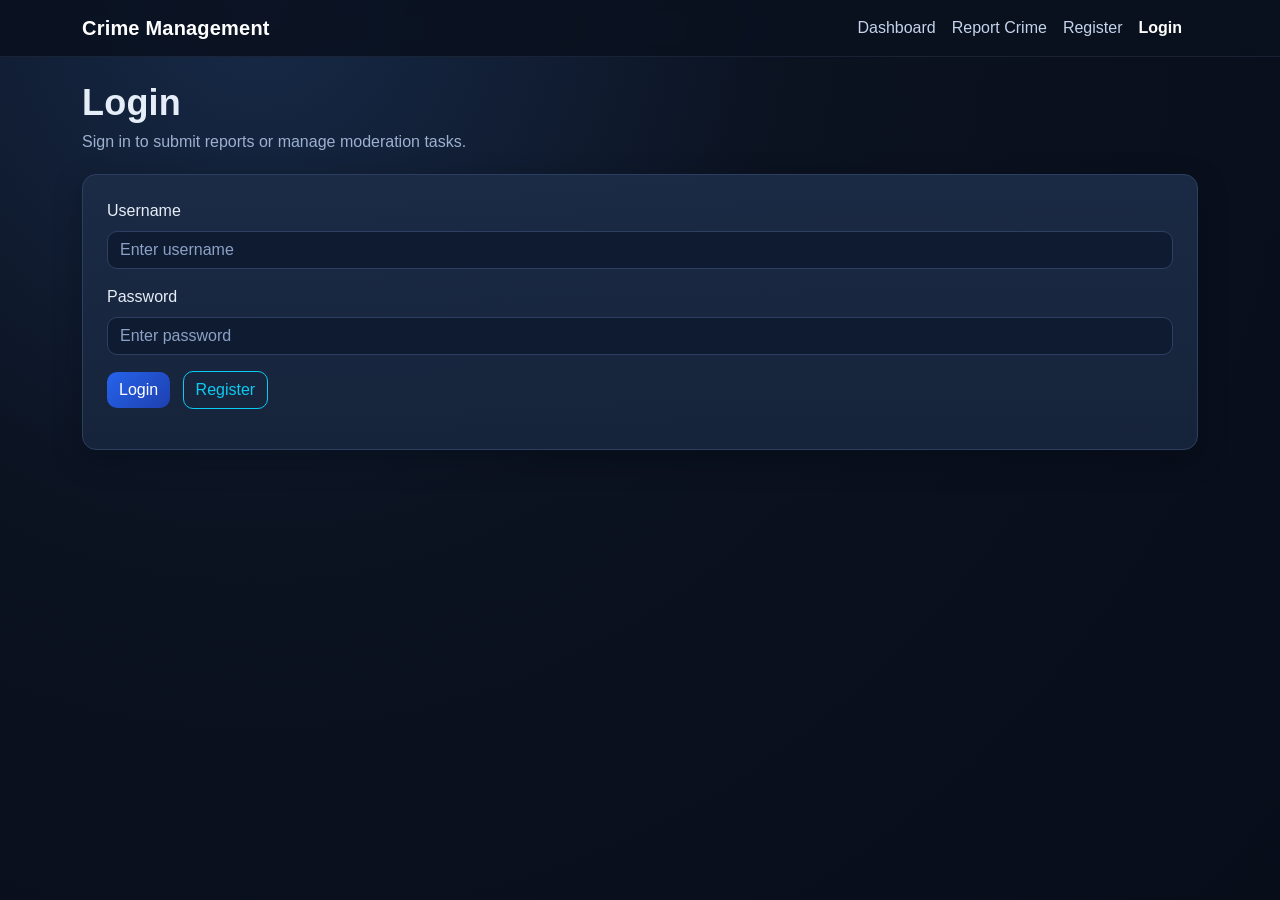
<file: frontend/login.html>
<!DOCTYPE html>
<html lang="en">
<head>
  <meta charset="UTF-8">
  <meta name="viewport" content="width=device-width, initial-scale=1.0">
  <title>Login</title>
  <link href="https://cdn.jsdelivr.net/npm/bootstrap@5.3.0/dist/css/bootstrap.min.css" rel="stylesheet">
  <link rel="stylesheet" href="css/styles.css">
</head>
<body>
  <nav class="navbar navbar-expand-lg navbar-dark bg-dark">
    <div class="container">
      <a class="navbar-brand" href="index.html">Crime Management</a>
      <button class="navbar-toggler" type="button" data-bs-toggle="collapse" data-bs-target="#mainNav" aria-controls="mainNav" aria-expanded="false" aria-label="Toggle navigation">
        <span class="navbar-toggler-icon"></span>
      </button>
      <div class="collapse navbar-collapse" id="mainNav">
        <ul class="navbar-nav ms-auto align-items-lg-center">
          <li class="nav-item"><a class="nav-link nav-dashboard" href="index.html">Dashboard</a></li>
          <li class="nav-item"><a class="nav-link nav-report" href="report.html">Report Crime</a></li>
          <li class="nav-item"><a class="nav-link nav-mycases" href="my-cases.html">My cases</a></li>
          <li class="nav-item"><a class="nav-link nav-admin" href="admin.html">Admin</a></li>
          <li class="nav-item"><a class="nav-link nav-rejected" href="rejected.html">Rejected</a></li>
          <li class="nav-item dropdown d-none" id="navNotifWrap">
            <button class="btn btn-link nav-link dropdown-toggle text-white text-decoration-none py-2" type="button" data-bs-toggle="dropdown" data-bs-auto-close="outside" aria-expanded="false">
              Alerts <span class="badge bg-danger rounded-pill d-none" id="notifBadge">0</span>
            </button>
            <ul class="dropdown-menu dropdown-menu-dark dropdown-menu-end shadow border-secondary" style="min-width: 300px; max-height: 380px; overflow-y: auto;" id="notifMenu">
              <li><span class="dropdown-item-text text-secondary small px-3 py-2">Loading…</span></li>
            </ul>
          </li>
          <li class="nav-item"><a class="nav-link nav-register" href="register.html">Register</a></li>
          <li class="nav-item"><a class="nav-link nav-auth active" href="login.html">Login</a></li>
          <li class="nav-item ms-lg-2"><span id="navUserBadge" class="user-badge d-none"></span></li>
        </ul>
      </div>
    </div>
  </nav>

  <main class="container py-4 auth-shell">
    <h1 class="page-title">Login</h1>
    <p class="page-subtitle">Sign in to submit reports or manage moderation tasks.</p>

    <div class="card form-card p-4">
      <form id="loginForm">
        <div class="mb-3">
          <label for="username" class="form-label">Username</label>
          <input id="username" type="text" class="form-control" placeholder="Enter username">
        </div>

        <div class="mb-3">
          <label for="password" class="form-label">Password</label>
          <input id="password" type="password" class="form-control" placeholder="Enter password">
        </div>

        <button id="loginBtn" type="submit" class="btn btn-primary">Login</button>
        <button id="logoutBtn" type="button" class="btn btn-outline-light ms-2">Logout</button>
        <a href="register.html" class="btn btn-outline-info ms-2">Register</a>
      </form>
      <p id="authMessage" class="mt-3 mb-0"></p>
    </div>
  </main>

  <script src="https://cdn.jsdelivr.net/npm/bootstrap@5.3.0/dist/js/bootstrap.bundle.min.js"></script>
  <script src="js/api.js"></script>
  <script src="js/app-shell.js"></script>
  <script src="js/auth.js"></script>
</body>
</html>
</file>
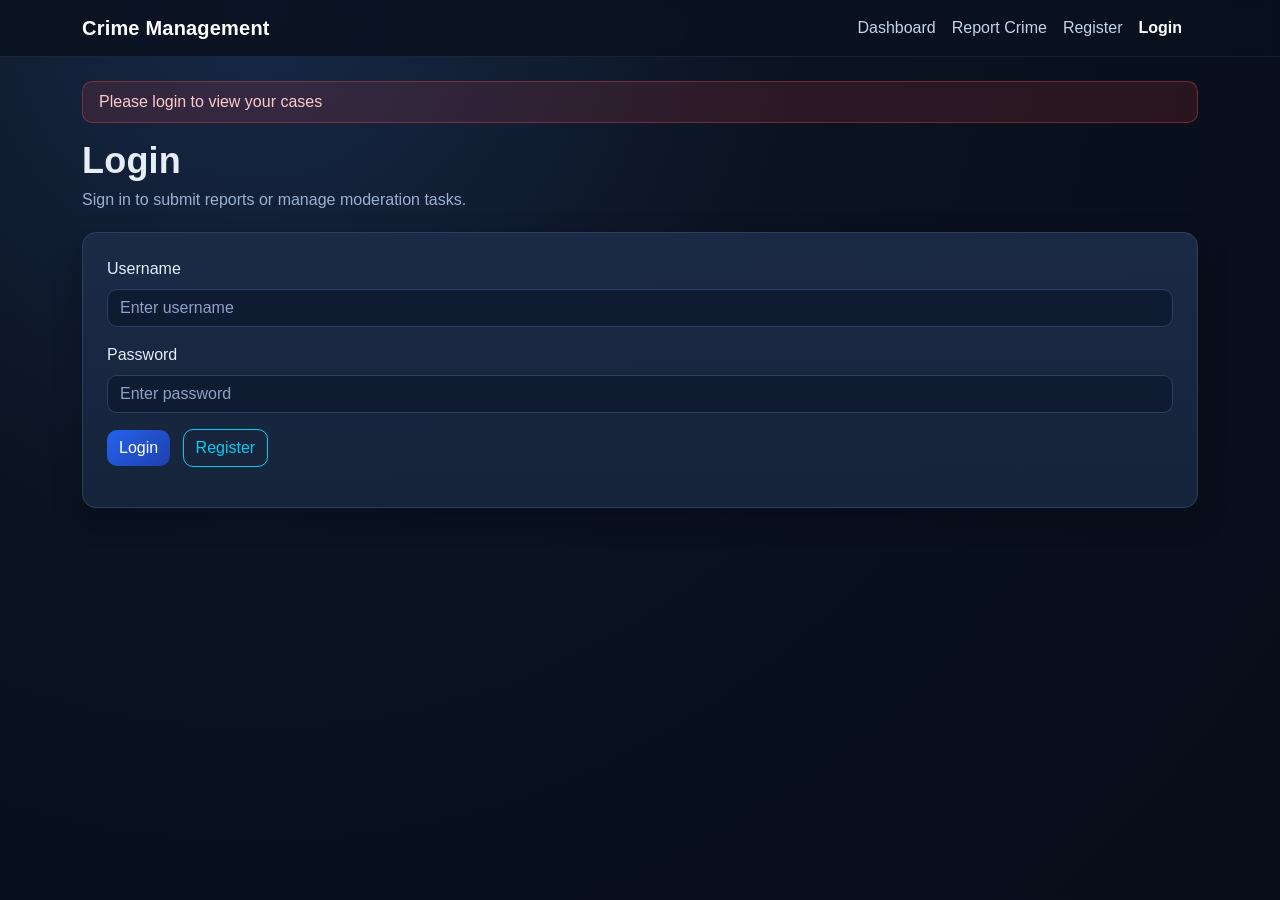
<file: frontend/my-cases.html>
<!DOCTYPE html>
<html lang="en">
<head>
  <meta charset="UTF-8">
  <meta name="viewport" content="width=device-width, initial-scale=1.0">
  <title>My cases</title>
  <link href="https://cdn.jsdelivr.net/npm/bootstrap@5.3.0/dist/css/bootstrap.min.css" rel="stylesheet">
  <link rel="stylesheet" href="css/styles.css">
</head>
<body>
  <nav class="navbar navbar-expand-lg navbar-dark bg-dark">
    <div class="container">
      <a class="navbar-brand" href="index.html">Crime Management</a>
      <button class="navbar-toggler" type="button" data-bs-toggle="collapse" data-bs-target="#mainNav" aria-controls="mainNav" aria-expanded="false" aria-label="Toggle navigation">
        <span class="navbar-toggler-icon"></span>
      </button>
      <div class="collapse navbar-collapse" id="mainNav">
        <ul class="navbar-nav ms-auto align-items-lg-center">
          <li class="nav-item"><a class="nav-link nav-dashboard" href="index.html">Dashboard</a></li>
          <li class="nav-item"><a class="nav-link nav-report" href="report.html">Report Crime</a></li>
          <li class="nav-item"><a class="nav-link nav-mycases active" href="my-cases.html">My cases</a></li>
          <li class="nav-item"><a class="nav-link nav-admin" href="admin.html">Admin</a></li>
          <li class="nav-item"><a class="nav-link nav-rejected" href="rejected.html">Rejected</a></li>
          <li class="nav-item dropdown d-none" id="navNotifWrap">
            <button class="btn btn-link nav-link dropdown-toggle text-white text-decoration-none py-2" type="button" data-bs-toggle="dropdown" data-bs-auto-close="outside" aria-expanded="false">
              Alerts <span class="badge bg-danger rounded-pill d-none" id="notifBadge">0</span>
            </button>
            <ul class="dropdown-menu dropdown-menu-dark dropdown-menu-end shadow border-secondary" style="min-width: 300px; max-height: 380px; overflow-y: auto;" id="notifMenu">
              <li><span class="dropdown-item-text text-secondary small px-3 py-2">Loading…</span></li>
            </ul>
          </li>
          <li class="nav-item"><a class="nav-link nav-register" href="register.html">Register</a></li>
          <li class="nav-item"><a class="nav-link nav-auth" href="login.html">Login</a></li>
          <li class="nav-item ms-lg-2"><span id="navUserBadge" class="user-badge d-none"></span></li>
        </ul>
      </div>
    </div>
  </nav>

  <main class="container py-4">
    <h1 class="page-title">My cases</h1>
    <p id="myCasesMessage" class="mb-3"></p>
    <p class="page-subtitle">Every report you have filed and its current status. <a href="report.html" class="link-light">Submit a new report</a></p>

    <div class="surface-card">
      <div class="panel-header">
        <h5 class="mb-0">Your reports</h5>
        <span class="text-secondary small" id="myCasesCount">0</span>
      </div>
      <div class="table-responsive mt-2">
        <table class="table table-dark table-striped crime-table mb-0">
          <thead>
            <tr>
              <th>ID</th>
              <th>Status</th>
              <th>Title</th>
              <th>Type</th>
              <th>Description</th>
              <th>Location</th>
              <th>Submitted</th>
            </tr>
          </thead>
          <tbody id="myCasesListBody">
            <tr>
              <td colspan="7" class="text-center text-secondary">Loading…</td>
            </tr>
          </tbody>
        </table>
      </div>
    </div>
  </main>

  <script src="https://cdn.jsdelivr.net/npm/bootstrap@5.3.0/dist/js/bootstrap.bundle.min.js"></script>
  <script src="js/api.js"></script>
  <script src="js/app-shell.js"></script>
  <script src="js/my-cases.js"></script>
</body>
</html>
</file>
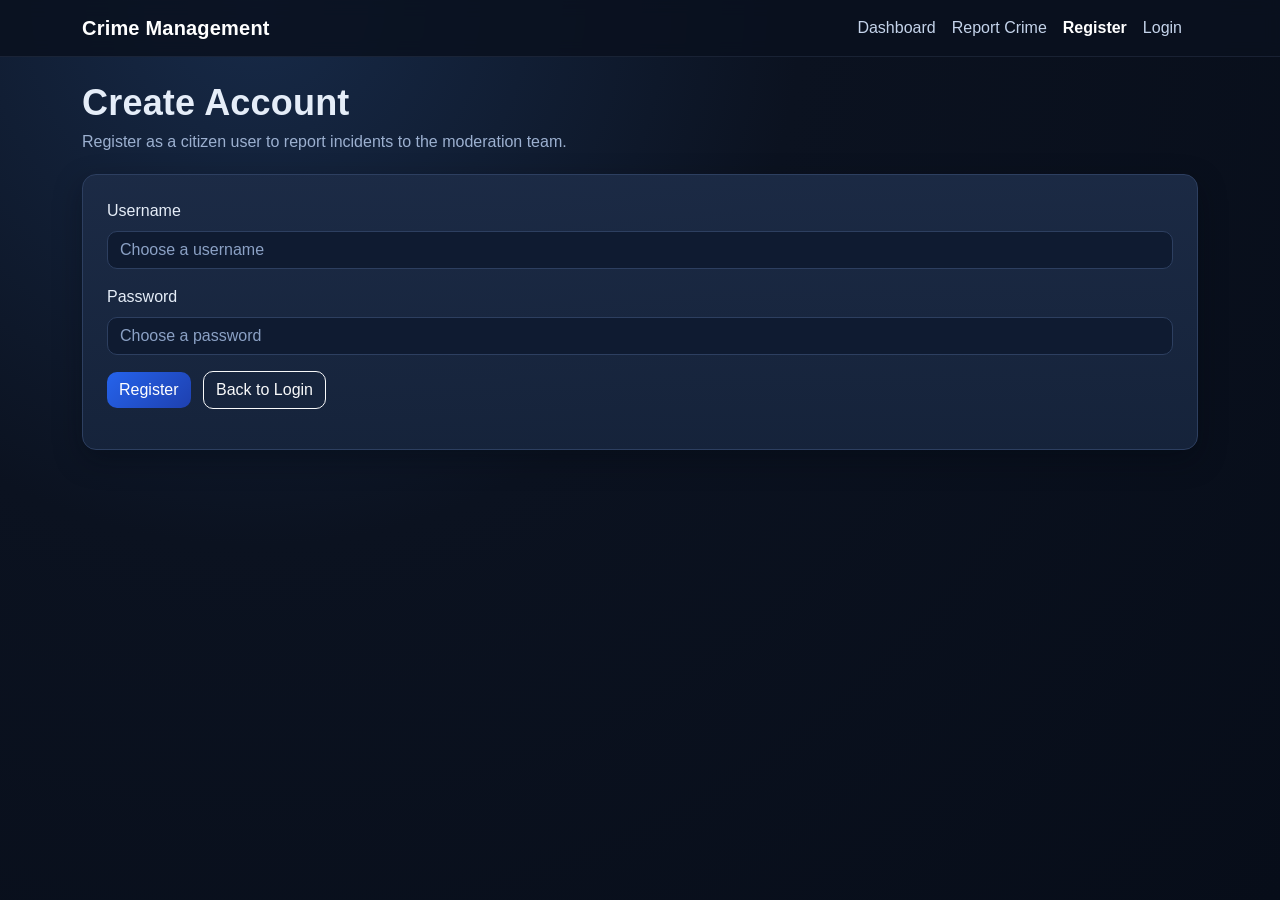
<file: frontend/register.html>
<!DOCTYPE html>
<html lang="en">
<head>
  <meta charset="UTF-8">
  <meta name="viewport" content="width=device-width, initial-scale=1.0">
  <title>Register</title>
  <link href="https://cdn.jsdelivr.net/npm/bootstrap@5.3.0/dist/css/bootstrap.min.css" rel="stylesheet">
  <link rel="stylesheet" href="css/styles.css">
</head>
<body>
  <nav class="navbar navbar-expand-lg navbar-dark bg-dark">
    <div class="container">
      <a class="navbar-brand" href="index.html">Crime Management</a>
      <button class="navbar-toggler" type="button" data-bs-toggle="collapse" data-bs-target="#mainNav" aria-controls="mainNav" aria-expanded="false" aria-label="Toggle navigation">
        <span class="navbar-toggler-icon"></span>
      </button>
      <div class="collapse navbar-collapse" id="mainNav">
        <ul class="navbar-nav ms-auto align-items-lg-center">
          <li class="nav-item"><a class="nav-link nav-dashboard" href="index.html">Dashboard</a></li>
          <li class="nav-item"><a class="nav-link nav-report" href="report.html">Report Crime</a></li>
          <li class="nav-item"><a class="nav-link nav-admin" href="admin.html">Admin</a></li>
          <li class="nav-item dropdown d-none" id="navNotifWrap">
            <button class="btn btn-link nav-link dropdown-toggle text-white text-decoration-none py-2" type="button" data-bs-toggle="dropdown" data-bs-auto-close="outside" aria-expanded="false">
              Alerts <span class="badge bg-danger rounded-pill d-none" id="notifBadge">0</span>
            </button>
            <ul class="dropdown-menu dropdown-menu-dark dropdown-menu-end shadow border-secondary" style="min-width: 300px; max-height: 380px; overflow-y: auto;" id="notifMenu">
              <li><span class="dropdown-item-text text-secondary small px-3 py-2">Loading…</span></li>
            </ul>
          </li>
          <li class="nav-item"><a class="nav-link nav-register active" href="register.html">Register</a></li>
          <li class="nav-item"><a class="nav-link nav-auth" href="login.html">Login</a></li>
          <li class="nav-item ms-lg-2"><span id="navUserBadge" class="user-badge d-none"></span></li>
        </ul>
      </div>
    </div>
  </nav>

  <main class="container py-4 auth-shell">
    <h1 class="page-title">Create Account</h1>
    <p class="page-subtitle">Register as a citizen user to report incidents to the moderation team.</p>

    <div class="card form-card p-4">
      <form id="registerForm">
        <div class="mb-3">
          <label for="username" class="form-label">Username</label>
          <input id="username" type="text" class="form-control" placeholder="Choose a username">
        </div>

        <div class="mb-3">
          <label for="password" class="form-label">Password</label>
          <input id="password" type="password" class="form-control" placeholder="Choose a password">
        </div>

        <button id="registerBtn" type="submit" class="btn btn-primary">Register</button>
        <a href="login.html" class="btn btn-outline-light ms-2">Back to Login</a>
      </form>
      <p id="registerMessage" class="mt-3 mb-0"></p>
    </div>
  </main>

  <script src="https://cdn.jsdelivr.net/npm/bootstrap@5.3.0/dist/js/bootstrap.bundle.min.js"></script>
  <script src="js/api.js"></script>
  <script src="js/app-shell.js"></script>
  <script src="js/register.js"></script>
</body>
</html>
</file>
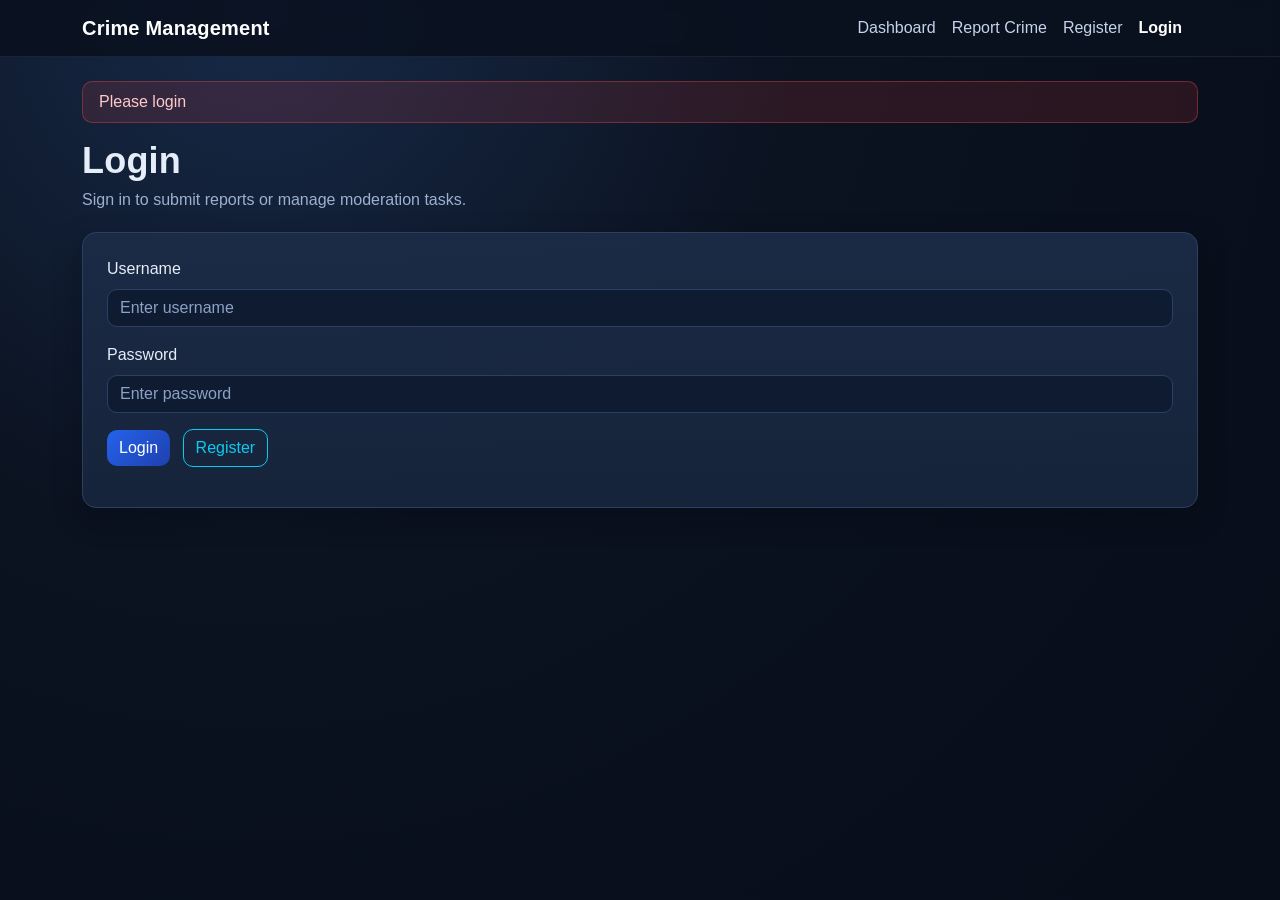
<file: frontend/rejected.html>
<!DOCTYPE html>
<html lang="en">
<head>
  <meta charset="UTF-8">
  <meta name="viewport" content="width=device-width, initial-scale=1.0">
  <title>Rejected cases</title>
  <link href="https://cdn.jsdelivr.net/npm/bootstrap@5.3.0/dist/css/bootstrap.min.css" rel="stylesheet">
  <link rel="stylesheet" href="css/styles.css">
</head>
<body>
  <nav class="navbar navbar-expand-lg navbar-dark bg-dark">
    <div class="container">
      <a class="navbar-brand" href="index.html">Crime Management</a>
      <button class="navbar-toggler" type="button" data-bs-toggle="collapse" data-bs-target="#mainNav" aria-controls="mainNav" aria-expanded="false" aria-label="Toggle navigation">
        <span class="navbar-toggler-icon"></span>
      </button>
      <div class="collapse navbar-collapse" id="mainNav">
        <ul class="navbar-nav ms-auto align-items-lg-center">
          <li class="nav-item"><a class="nav-link nav-dashboard" href="index.html">Dashboard</a></li>
          <li class="nav-item"><a class="nav-link nav-report" href="report.html">Report Crime</a></li>
          <li class="nav-item"><a class="nav-link nav-mycases" href="my-cases.html">My cases</a></li>
          <li class="nav-item"><a class="nav-link nav-admin" href="admin.html">Admin</a></li>
          <li class="nav-item"><a class="nav-link nav-rejected active" href="rejected.html">Rejected</a></li>
          <li class="nav-item dropdown d-none" id="navNotifWrap">
            <button class="btn btn-link nav-link dropdown-toggle text-white text-decoration-none py-2" type="button" data-bs-toggle="dropdown" data-bs-auto-close="outside" aria-expanded="false">
              Alerts <span class="badge bg-danger rounded-pill d-none" id="notifBadge">0</span>
            </button>
            <ul class="dropdown-menu dropdown-menu-dark dropdown-menu-end shadow border-secondary" style="min-width: 300px; max-height: 380px; overflow-y: auto;" id="notifMenu">
              <li><span class="dropdown-item-text text-secondary small px-3 py-2">Loading…</span></li>
            </ul>
          </li>
          <li class="nav-item"><a class="nav-link nav-register" href="register.html">Register</a></li>
          <li class="nav-item"><a class="nav-link nav-auth" href="login.html">Login</a></li>
          <li class="nav-item ms-lg-2"><span id="navUserBadge" class="user-badge d-none"></span></li>
        </ul>
      </div>
    </div>
  </nav>

  <main class="container py-4">
    <h1 class="page-title">Rejected cases</h1>
    <p id="rejectedMessage" class="mb-3"></p>
    <p class="page-subtitle">Reports marked rejected during moderation. These are not shown on the public map or used in hotspot prediction.</p>
    <p class="mb-3"><a href="admin.html" class="link-light">← Back to admin panel</a></p>

    <div class="surface-card">
      <div class="panel-header">
        <h5 class="mb-0">Rejected reports</h5>
        <span class="text-secondary small" id="rejectedCount">0</span>
      </div>
      <div class="table-responsive mt-2">
        <table class="table table-dark table-striped crime-table mb-0">
          <thead>
            <tr>
              <th>ID</th>
              <th>Title</th>
              <th>Type</th>
              <th>Description</th>
              <th>Location</th>
              <th>Reporter</th>
              <th>Submitted</th>
            </tr>
          </thead>
          <tbody id="rejectedListBody">
            <tr>
              <td colspan="7" class="text-center text-secondary">Loading…</td>
            </tr>
          </tbody>
        </table>
      </div>
    </div>
  </main>

  <script src="https://cdn.jsdelivr.net/npm/bootstrap@5.3.0/dist/js/bootstrap.bundle.min.js"></script>
  <script src="js/api.js"></script>
  <script src="js/app-shell.js"></script>
  <script src="js/rejected.js"></script>
</body>
</html>
</file>
<file: frontend/css/styles.css>
:root {
  --bg-1: #0b1220;
  --bg-2: #111c31;
  --panel: #17243a;
  --panel-soft: #1b2a44;
  --border: #2d3f60;
  --text: #e5edf8;
  --muted: #9cb0d0;
  --accent: #3b82f6;
  --success: #22c55e;
  --danger: #ef4444;
}

body {
  font-family: "Inter", "Segoe UI", Arial, sans-serif;
  background: radial-gradient(circle at 20% 0%, #172a48 0%, var(--bg-1) 40%, #070d19 100%);
  color: var(--text);
  margin: 0;
  min-height: 100vh;
}

h1, h2, h3, h4, h5, h6, label, p {
  color: var(--text);
}

a {
  color: #7fb2ff;
}

.navbar {
  backdrop-filter: blur(8px);
  background: rgba(10, 17, 31, 0.86) !important;
  border-bottom: 1px solid rgba(113, 137, 174, 0.15);
}

.navbar-brand {
  font-weight: 700;
  letter-spacing: 0.2px;
}

.nav-link {
  color: #c5d4eb !important;
}

.nav-link.active {
  color: #ffffff !important;
  font-weight: 600;
}

.user-badge {
  display: inline-flex;
  align-items: center;
  padding: 0.3rem 0.6rem;
  border-radius: 999px;
  border: 1px solid rgba(125, 155, 200, 0.5);
  background: rgba(30, 58, 102, 0.5);
  color: #dbeafe;
  font-size: 0.78rem;
  font-weight: 600;
}

main.container {
  max-width: 1140px;
}

.page-title {
  font-size: clamp(1.7rem, 3vw, 2.25rem);
  font-weight: 700;
  letter-spacing: 0.2px;
  margin-bottom: 0.35rem;
}

.page-subtitle {
  color: var(--muted);
  margin-bottom: 1.25rem;
}

.card,
.form-card,
.surface-card {
  border-radius: 14px;
  border: 1px solid var(--border);
  background: linear-gradient(180deg, rgba(28, 43, 70, 0.95) 0%, rgba(22, 36, 60, 0.95) 100%);
  box-shadow: 0 10px 28px rgba(3, 8, 18, 0.35);
}

.surface-card {
  padding: 1rem;
}

.stat-card {
  border-radius: 14px;
  padding: 1rem;
}

.stat-card h5 {
  color: #d6e2f5;
  margin-bottom: 0.35rem;
}

.stat-card p {
  font-size: 1.8rem;
  font-weight: 700;
  margin: 0;
}

.stat-primary {
  background: linear-gradient(135deg, #1b2f52, #14233f);
}

.stat-danger {
  background: linear-gradient(135deg, #bf263d, #9d1f35);
}

.panel-header {
  display: flex;
  align-items: center;
  justify-content: space-between;
  margin-bottom: 0.75rem;
}

.panel-header h5 {
  margin: 0;
}

.legend-inline {
  display: inline-flex;
  gap: 1rem;
  flex-wrap: wrap;
  align-items: center;
  justify-content: center;
  font-size: 0.95rem;
  color: #dbe7fa;
}

.legend-item {
  display: inline-flex;
  gap: 0.35rem;
  align-items: center;
}

.map-wrap {
  padding: 1rem;
}

#map {
  height: 430px;
  width: 100%;
  border-radius: 12px;
  border: 1px solid var(--border);
}

#reportMap {
  height: 280px;
  width: 100%;
  border-radius: 12px;
  border: 1px solid var(--border);
}

.admin-report-map {
  height: 200px;
  width: 100%;
  border-radius: 12px;
  border: 1px solid var(--border);
  margin-bottom: 0.75rem;
}

.form-control,
.form-select {
  background: #0f1b31;
  border: 1px solid var(--border);
  color: #f1f6ff;
  border-radius: 10px;
}

.form-control::placeholder {
  color: #8ba1c5;
}

.form-control:focus,
.form-select:focus {
  background: #0f1b31;
  color: #ffffff;
  border-color: #5c8ed6;
  box-shadow: 0 0 0 0.18rem rgba(59, 130, 246, 0.2);
}

.btn {
  border-radius: 10px;
}

.btn-primary {
  background: linear-gradient(135deg, #2563eb, #1e40af);
  border: none;
}

.btn-primary:hover {
  background: linear-gradient(135deg, #2b6ef2, #2147ba);
}

.stat-card .btn-light {
  border: 1px solid rgba(255, 255, 255, 0.4);
  background: rgba(255, 255, 255, 0.95);
  color: #7f1d1d;
  font-weight: 600;
}

.stat-card .btn-light:hover {
  background: #ffffff;
  color: #5b1111;
}

.admin-nav-tabs {
  border-bottom-color: var(--border);
}

.admin-nav-tabs .nav-link {
  color: var(--muted);
  border-color: transparent transparent var(--border);
  border-radius: 10px 10px 0 0;
}

.admin-nav-tabs .nav-link:hover {
  color: var(--text);
  border-color: var(--border);
}

.admin-nav-tabs .nav-link.active {
  color: var(--text);
  background: linear-gradient(180deg, rgba(28, 43, 70, 0.95) 0%, rgba(22, 36, 60, 0.95) 100%);
  border-color: var(--border) var(--border) transparent;
}

.alert {
  border-radius: 10px;
  border: 1px solid transparent;
}

.alert-success {
  background: rgba(34, 197, 94, 0.14);
  border-color: rgba(34, 197, 94, 0.38);
  color: #bbf7d0;
}

.alert-danger {
  background: rgba(239, 68, 68, 0.14);
  border-color: rgba(239, 68, 68, 0.38);
  color: #fecaca;
}

.badge.text-bg-warning {
  background: #f59e0b !important;
  color: #111827 !important;
}

.auth-shell {
  max-width: 520px;
}

.popup-card {
  min-width: 230px;
}

.popup-card h6 {
  margin-bottom: 0.35rem;
  color: #0f172a;
}

.popup-card p {
  margin-bottom: 0.25rem;
  color: #1e293b;
}

.risk-legend {
  background: rgba(15, 23, 42, 0.93);
  color: #e2e8f0;
  border: 1px solid var(--border);
  border-radius: 10px;
  padding: 10px 12px;
  font-size: 12px;
  line-height: 1.4;
  box-shadow: 0 8px 20px rgba(2, 6, 23, 0.45);
}

.risk-legend h6 {
  margin: 0 0 6px 0;
  font-size: 12px;
  color: #f8fafc;
}

.risk-legend .dot {
  display: inline-block;
  width: 10px;
  height: 10px;
  border-radius: 50%;
  margin-right: 6px;
}

.dot-low { background: #facc15; }
.dot-medium { background: #f97316; }
.dot-high { background: #ef4444; }
.dot-predicted { background: #3b82f6; }

.map-tooltip {
  background: rgba(15, 23, 42, 0.96);
  color: #f8fafc;
  border: 1px solid var(--border);
  border-radius: 8px;
  padding: 4px 8px;
}

.map-tooltip::before {
  border-top-color: #0f172a;
}

.alert-toast {
  position: fixed;
  top: 84px;
  right: 22px;
  background: linear-gradient(135deg, #e11d48, #be123c);
  color: #ffffff;
  padding: 12px 16px;
  border-radius: 10px;
  display: none;
  z-index: 1000;
  box-shadow: 0 10px 20px rgba(30, 41, 59, 0.35);
  font-weight: 700;
}

.crime-table {
  --bs-table-bg: transparent;
  --bs-table-color: #e5edf8;
  --bs-table-striped-bg: rgba(30, 58, 102, 0.2);
  --bs-table-striped-color: #e5edf8;
  --bs-table-border-color: rgba(148, 163, 184, 0.22);
}

.crime-table td,
.crime-table th {
  vertical-align: middle;
  font-size: 0.92rem;
}

canvas {
  margin-top: 20px;
}

.leaflet-container {
  background: #0a1426;
}

.marker-cluster-small,
.marker-cluster-medium,
.marker-cluster-large {
  background: rgba(30, 64, 175, 0.28);
}

.marker-cluster-small div,
.marker-cluster-medium div,
.marker-cluster-large div {
  background: linear-gradient(135deg, #3b82f6, #1d4ed8);
  color: #f8fafc;
  font-weight: 700;
}

@media (min-width: 768px) {
  #map {
    height: 520px;
  }

  #reportMap {
    height: 320px;
  }

  .admin-report-map {
    height: 230px;
  }
}
</file>
